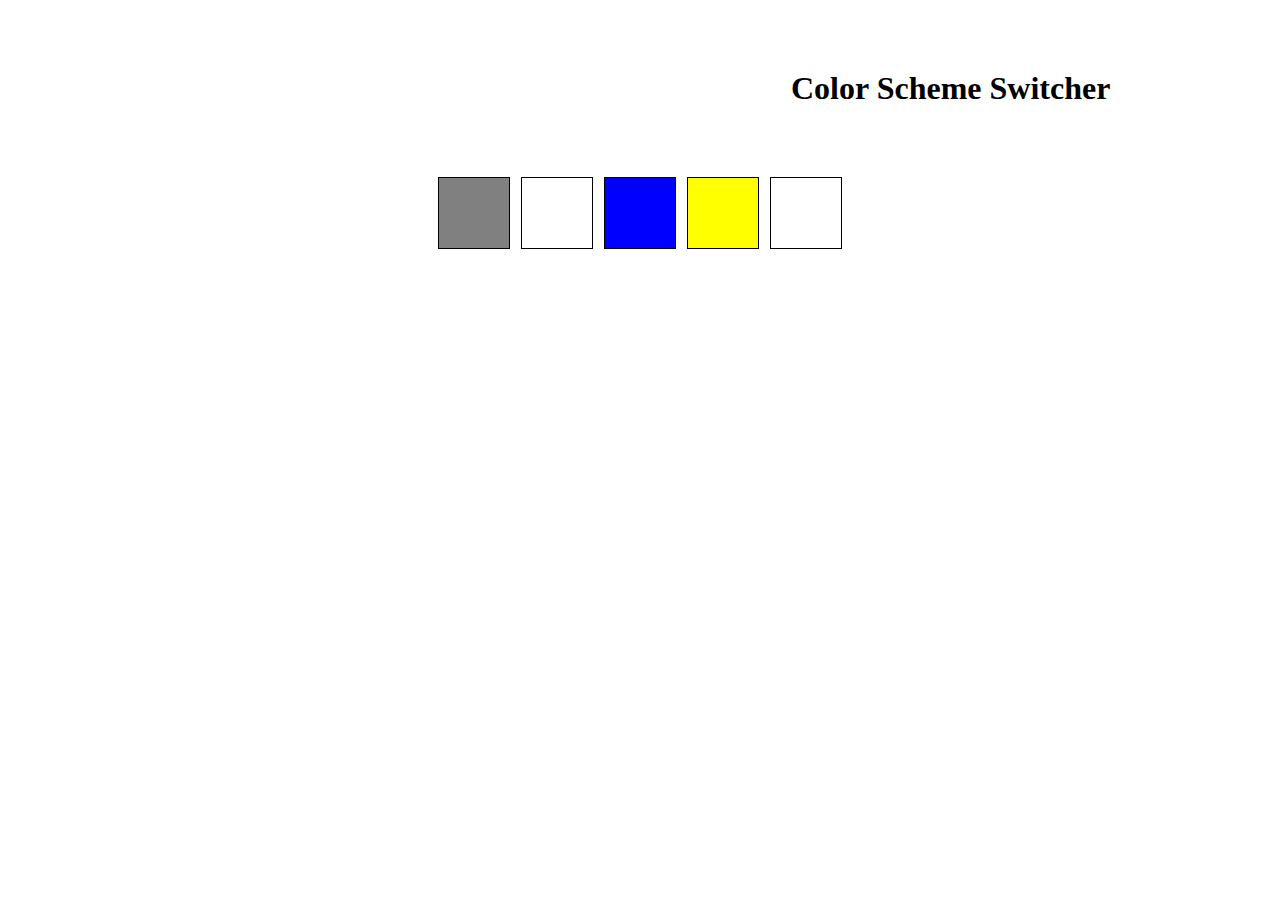
<file: 07_projects/Project1/index.html>
<!DOCTYPE html>
<html lang="en">
<head>
    <meta charset="UTF-8">
    <meta name="viewport" content="width=device-width, initial-scale=1.0">
    <title>Color Changing</title>
    <link rel="stylesheet" href="style.css">
</head>
<body>
    <h1>Color Scheme Switcher</h1>
    <div class="container">
    <span class="button" id="gray"></span>
    <span class="button" id="white"></span>
    <span class="button" id="blue"></span>
    <span class="button" id="yellow"></span>
    <span class="button" id="pink"></span>
</div>
</body>
<script src="script.js"></script>
</html>
</file>
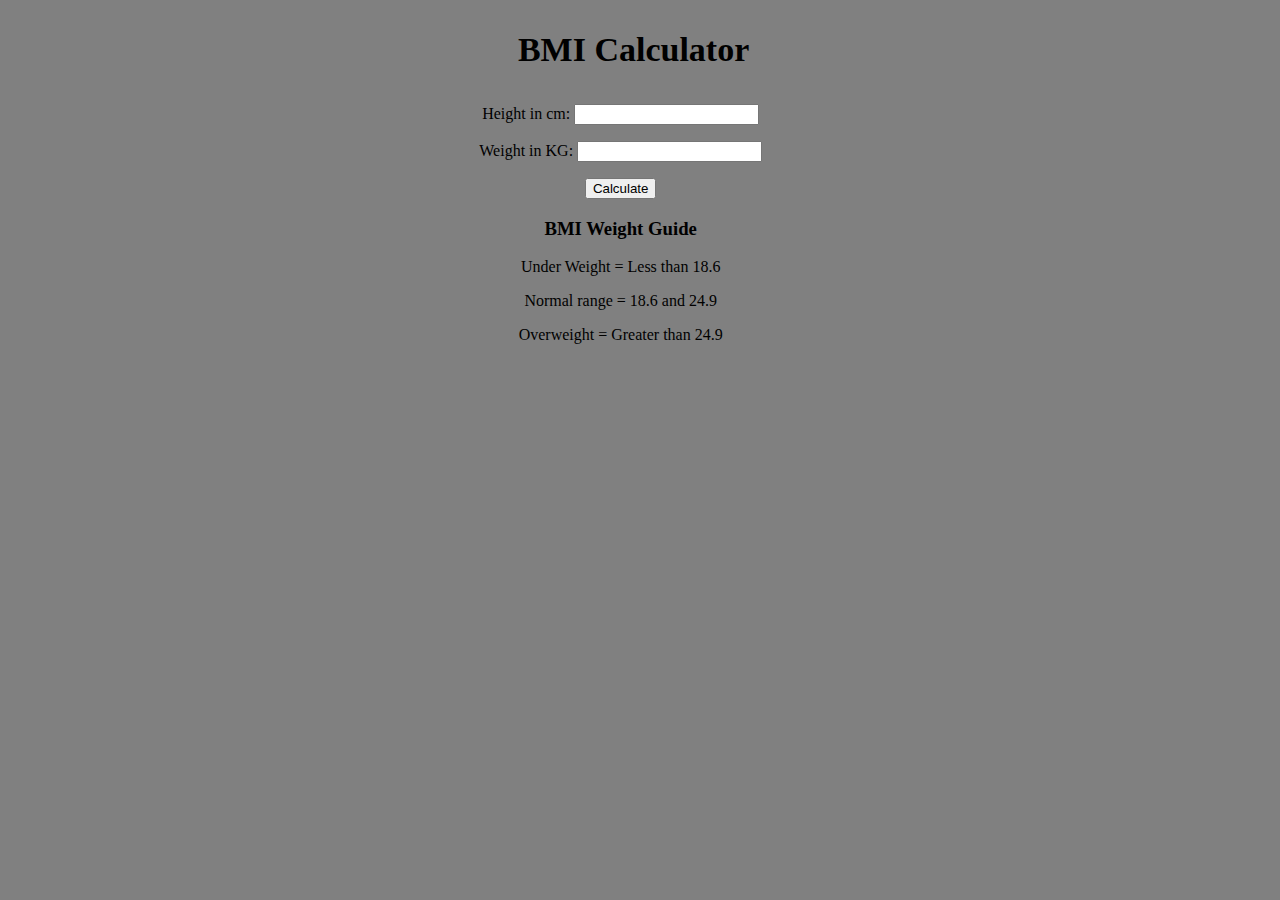
<file: 07_projects/Project2/index.html>
<!DOCTYPE html>
<html lang="en">
<head>
    <meta charset="UTF-8">
    <meta name="viewport" content="width=device-width, initial-scale=1.0">
    <title>BMI Calculator</title>
    <link rel="stylesheet" href="style.css">
</head>
<body>
    <div class="container">
        <h1>BMI Calculator</h1>
        <form>
            <p><label>Height in cm: </label><input type="text" id="height"></p>
            <p><label>Weight in KG: </label><input type="text" id="weight"></p>
            <button>Calculate</button>
            <div id="results"></div>
            <div id="weight-guide">
                <h3>BMI Weight Guide</h3>
                <p>Under Weight = Less than 18.6</p>
                <p>Normal range = 18.6 and 24.9</p>
                <p>Overweight = Greater than 24.9</p>
            </div>
        </form>
    </div>

    <script src="script.js"></script>
</body>
</html>
</file>
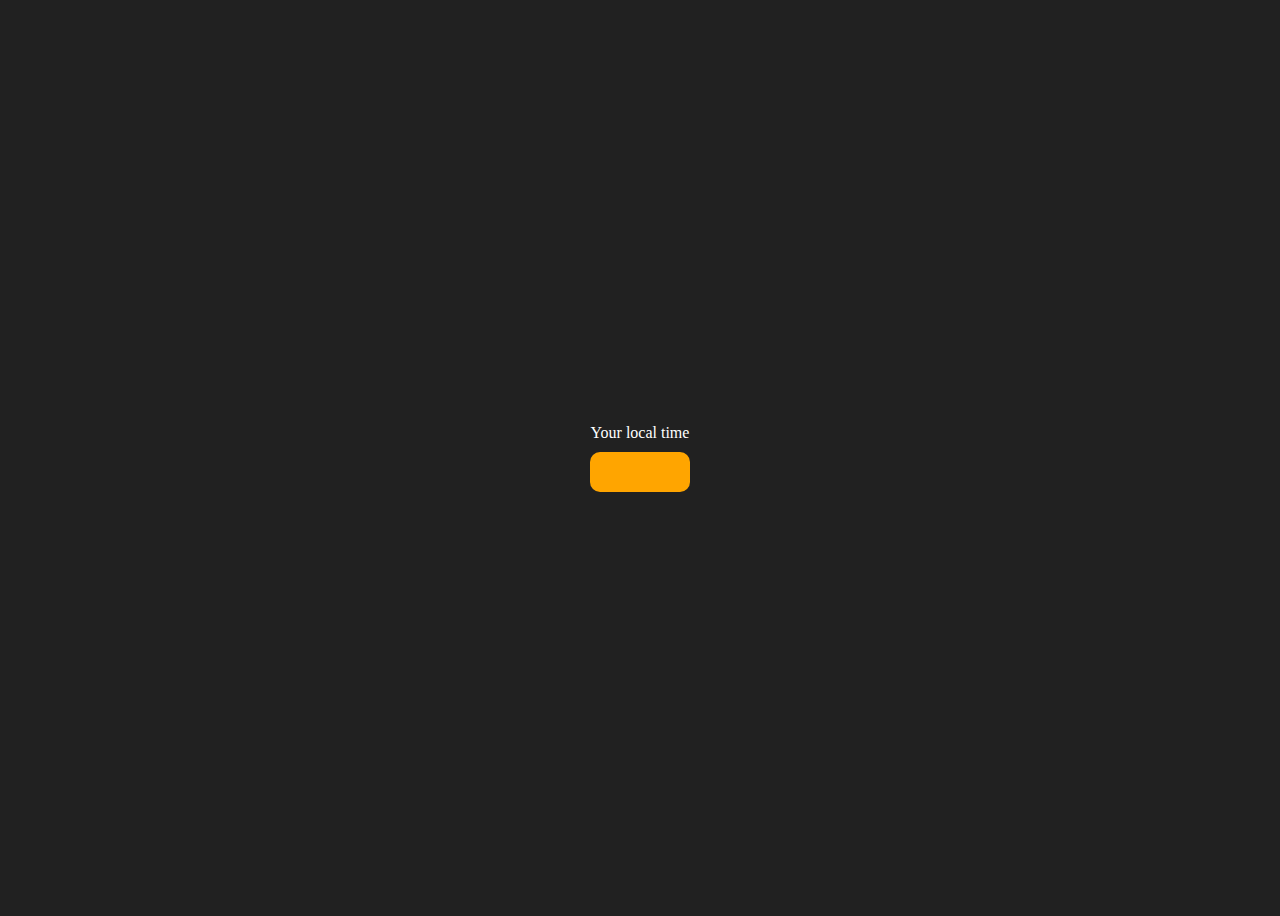
<file: 07_projects/Project3/index.html>
<!DOCTYPE html>
<html lang="en">
<head>
    <meta charset="UTF-8">
    <meta name="viewport" content="width=device-width, initial-scale=1.0">
    <title>Current Time</title>
    <style>
        body{
            background-color: #212121;
            color: white;
        }
        .centre{
            display: flex;
            height: 100vh;
            justify-content: center;
            align-items: center;
            flex-direction: column;
        }
        #clock{
            font-size: 40px;
            background-color: orange;
            padding: 20px 50px;
            margin-top: 10px;
            border-radius: 10px;
        }
    </style>
</head>
<body>
    <div class="centre">
        <div id="banner"><span>Your local time</span></div>
        <div id="clock"></div>
    </div>

    <script src="script.js"></script>
</body>
</html>
</file>
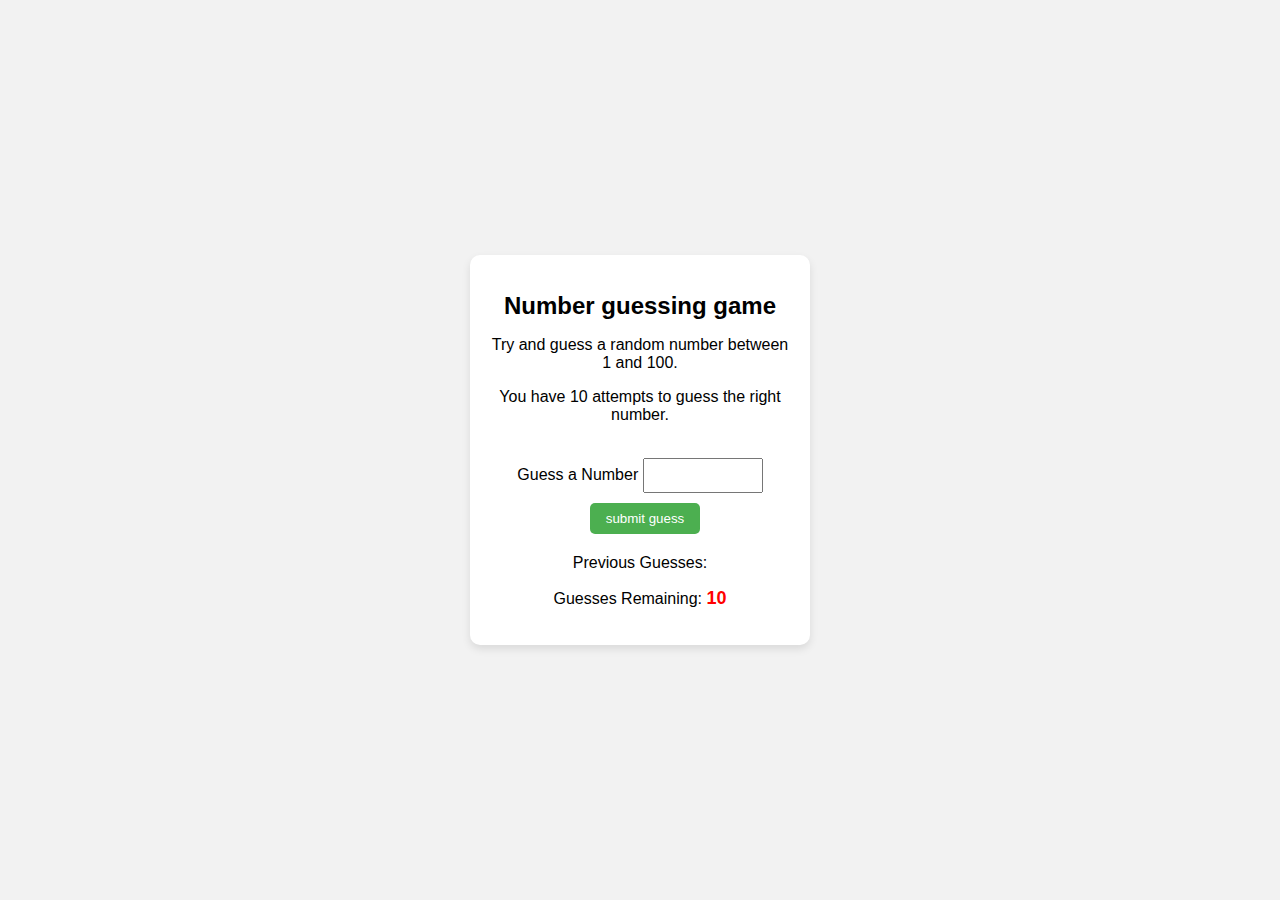
<file: 07_projects/Project4/index.html>
<!DOCTYPE html>
<html lang="en">
<head>
    <meta charset="UTF-8">
    <meta name="viewport" content="width=device-width, initial-scale=1.0">
    <title>Guess the number</title>
    <link rel="stylesheet" href="style.css">
</head>
<body>
    <div id="wrapper">
        <h1>Number guessing game</h1>
        <p>Try and guess a random number between 1 and 100.</p>
        <p>You have 10 attempts to guess the right number.</p>
        <br>
             <form class="form">
                <label for="guessField" id="guess">Guess a Number</label>
                <input type="text" id="guessField" class="guessField">
                <input type="submit" id="subt" value="submit guess" class="guessSubmit">
             </form>

             <div class="resultParas">
                <p>Previous Guesses: <span class="guesses"></span></p>
                <p>Guesses Remaining: <span class="lastresult">10</span></p>
                <p class="lowOrHi"></p>
             </div>
        
    </div>


    <script src="script.js"></script>
</body>
</html>
</file>
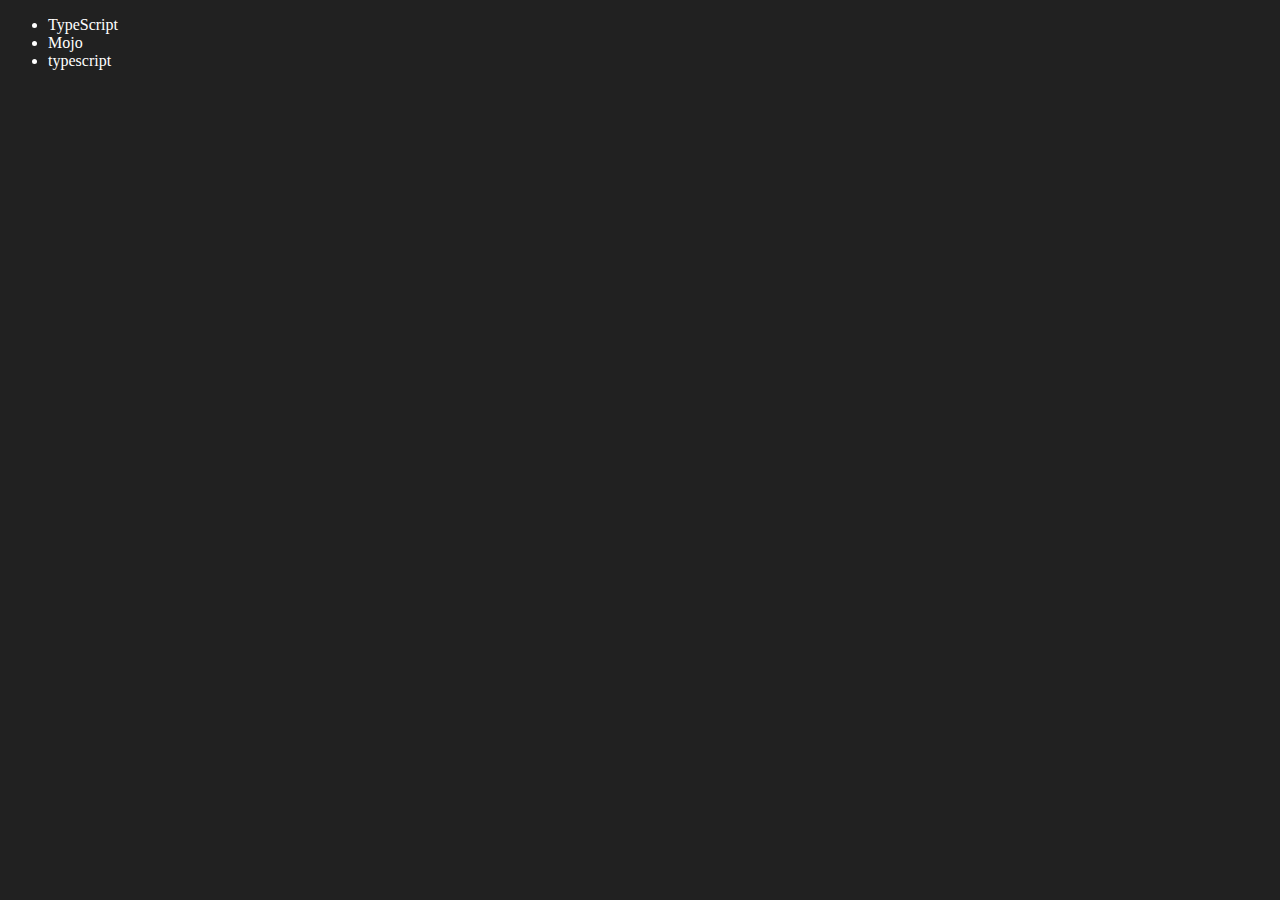
<file: 06_dom/four.html>
<!DOCTYPE html>
<html lang="en">
<head>
    <meta charset="UTF-8">
    <meta name="viewport" content="width=device-width, initial-scale=1.0">
    <title>Chai aur code | DOM</title>
</head>
<body style="background-color: #212121; color: #fff;">
    <ul class="language">
        <li>Javascript</li>
    </ul>
</body>
<script>
    function addLanguage(langName){
        const li = document.createElement('li');
        li.innerHTML = `${langName}`
        document.querySelector('.language').appendChild(li)
    }
    addLanguage("python")
    addLanguage("typescript")

    function addOptiLanguage(langName){
        const li = document.createElement('li');
        li.appendChild(document.createTextNode(langName))
        document.querySelector('.language').appendChild(li)
    }
    addOptiLanguage('golang')

    //Edit
    const secondLang = document.querySelector("li:nth-child(2)")
    console.log(secondLang);
    // secondLang.innerHTML = "Mojo"
    const newli = document.createElement('li')
    newli.textContent = "Mojo"
    secondLang.replaceWith(newli)

     //edit
     const firstLang = document.querySelector("li:first-child")
    firstLang.outerHTML = '<li>TypeScript</li>'

    //remove
    const lastLang = document.querySelector('li:last-child')
    lastLang.remove()
</script>
</html>
</file>
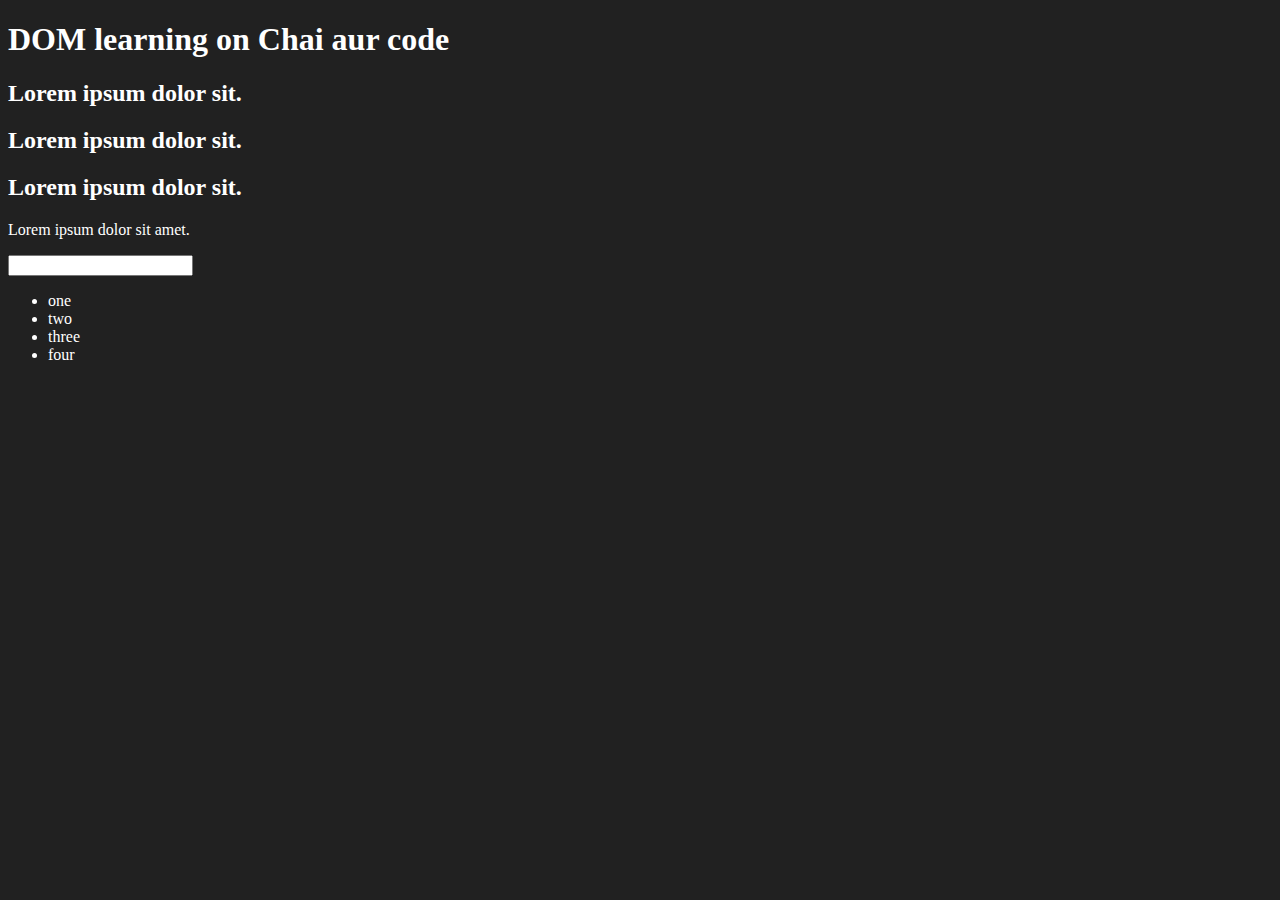
<file: 06_dom/one.html>
<!DOCTYPE html>
<html lang="en">
<head>
    <meta charset="UTF-8">
    
    <title>DOM learning</title>
    <style>
        .bg-black{
            background-color: #212121;
            color: #fff;
        }
    </style>
</head>
<body class="bg-black">
    <div >
        <h1  id="title" class="heading">DOM learning on Chai aur code <span style="display: none;">test text</span></h1>
        <h2>Lorem ipsum dolor sit.</h2>
        <h2>Lorem ipsum dolor sit.</h2>
        <h2>Lorem ipsum dolor sit.</h2>
        <p>Lorem ipsum dolor sit amet.</p>
        <input type="password" name="" id="">

        <ul>
            <li class="list-item">one</li>
            <li class="list-item">two</li>
            <li class="list-item">three</li>
            <li class="list-item">four</li>
        </ul>
    </div>
</body>
</html>
</file>
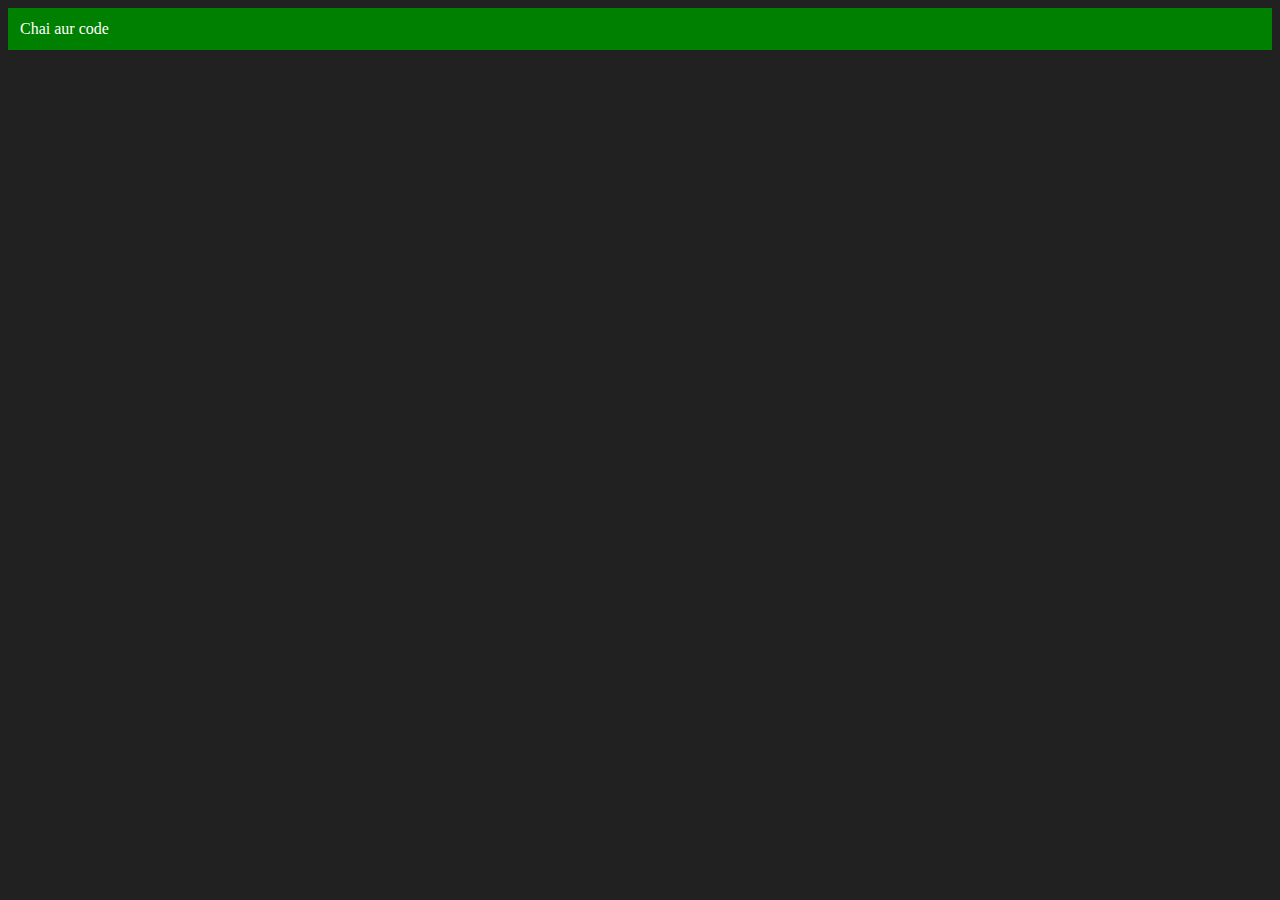
<file: 06_dom/three.html>
<!DOCTYPE html>
<html lang="en">
<head>
    <meta charset="UTF-8">
    <meta name="viewport" content="width=device-width, initial-scale=1.0">
    <title>Document</title>
</head>
<body style="background-color: #212121; color: #fff;">
    
</body>
<script>
     const div = document.createElement('div')
    console.log(div);
    div.className = "main"
    div.id = Math.round(Math.random() * 10 + 1)
    div.setAttribute("title", "generated title")
    div.style.backgroundColor = "green"
    div.style.padding = "12px"
    // div.innerText = "Chai aur code"
    const addText = document.createTextNode("Chai aur code")
    div.appendChild(addText)

    document.body.appendChild(div)
</script>
</html>
</file>
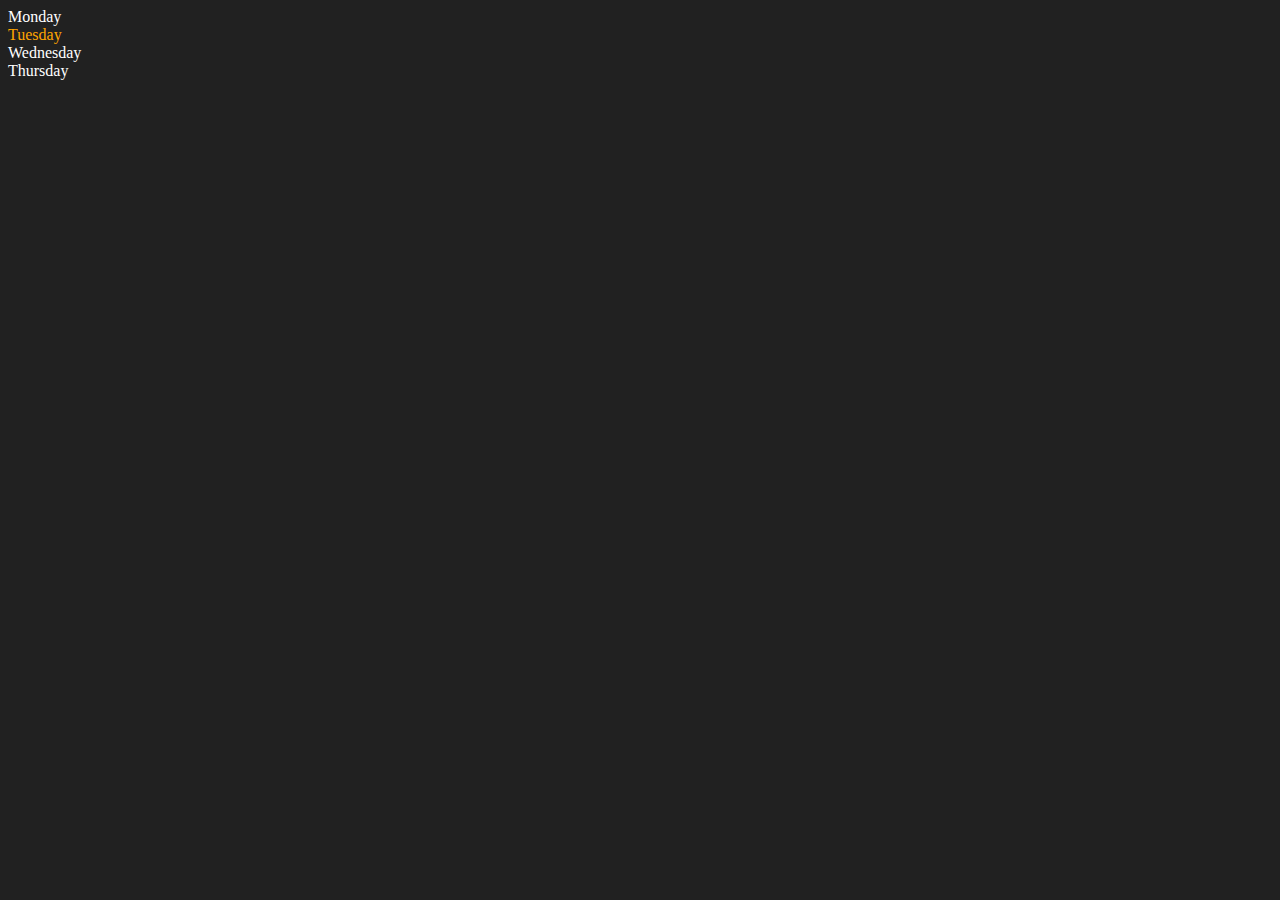
<file: 06_dom/two.html>
<!DOCTYPE html>
<html lang="en">
<head>
    <meta charset="UTF-8">
    <meta name="viewport" content="width=device-width, initial-scale=1.0">
    <title>DOM | Chai aur code</title>
</head>
<body style="background-color: #212121; color: #fff;">
    <div class="parent">
        <!-- this is a comment -->
        <div class="day">Monday</div>
        <div class="day">Tuesday</div>
        <div class="day">Wednesday</div>
        <div class="day">Thursday</div>
    </div>
</body>
<script>
    const parent = document.querySelector('.parent')
    // console.log(parent);
    // console.log(parent.children);
    // console.log(parent.children[1].innerHTML);

    // for (let i = 0; i < parent.children.length; i++) {
    //      console.log(parent.children[i].innerHTML);
        
    // }
    parent.children[1].style.color = "orange"
    // console.log(parent.firstElementChild);
    // console.log(parent.lastElementChild);

    const dayOne = document.querySelector('.day')
    // console.log(dayOne);
    // console.log(dayOne.parentElement);
    // console.log(dayOne.nextElementSibling);

    console.log("NODES: ", parent.childNodes);
</script>
</html>
</file>
<file: 07_projects/Project1/style.css>
.container{
    display: flex;
    justify-content: center;
    align-items: center;
    gap: 11px;
}

span{
    border: 1px solid black;
    height: 70px;
    width: 70px;
}
h1{
    margin: 70px;
    margin-left: 783px;
}
#gray{
    background-color: gray;
}
#white{
    background-color: white;
}
#blue{
    background-color: blue;
}
#yellow{
    background-color: yellow;
}
</file>
<file: 07_projects/Project2/style.css>
body{
    background-color: gray;
}
.container{
    display: flex;
    justify-content: center;
    /* align-items: center; */
    text-align: center;
}
form{
    margin-top: 80px;
    margin-left: -270px;
}
h1{
    font-size: 34px;
    font-weight: 600;
}
</file>
<file: 07_projects/Project4/style.css>
body {
    font-family: Arial, sans-serif;
    background-color: #f2f2f2;
    display: flex;
    justify-content: center;
    align-items: center;
    height: 100vh;
    margin: 0;
}

#wrapper {
    background-color: white;
    padding: 20px;
    border-radius: 10px;
    box-shadow: 0 4px 8px rgba(0, 0, 0, 0.1);
    width: 300px;
    text-align: center;
}

h1 {
    font-size: 24px;
    margin-bottom: 10px;
}

form {
    margin-bottom: 20px;
}

input[type="text"] {
    padding: 8px;
    width: 100px;
    text-align: center;
}

input[type="submit"] {
    padding: 8px 16px;
    cursor: pointer;
    margin-left: 10px;
    background-color: #4CAF50;
    color: white;
    border: none;
    border-radius: 5px;
    margin-top: 10px;
}

input[type="submit"]:hover {
    background-color: #45a049;
}

.resultParas {
    margin-top: 20px;
    font-size: 16px;
}

.guesses {
    font-weight: bold;
}

.lastresult {
    font-size: 18px;
    font-weight: bold;
    color: red;
}

.lowOrHi {
    font-size: 14px;
    color: #555;
}
</file>
